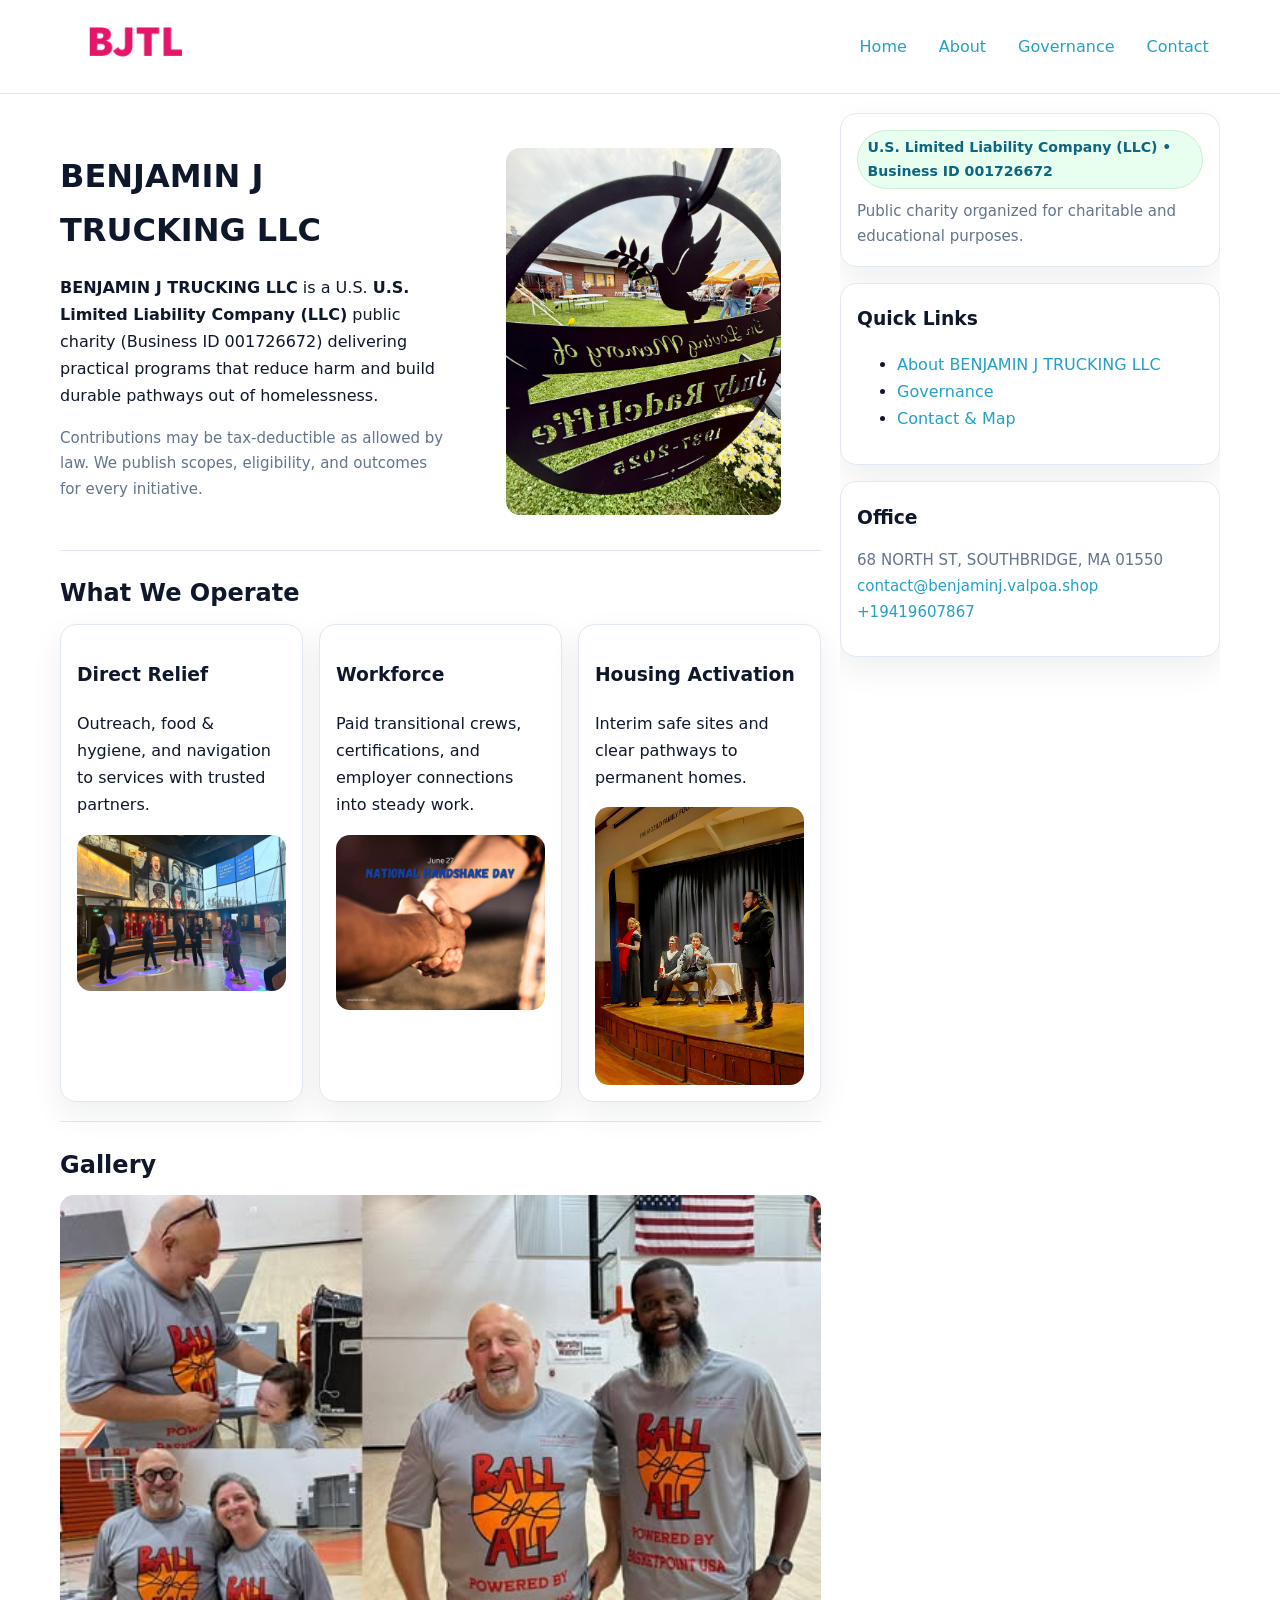
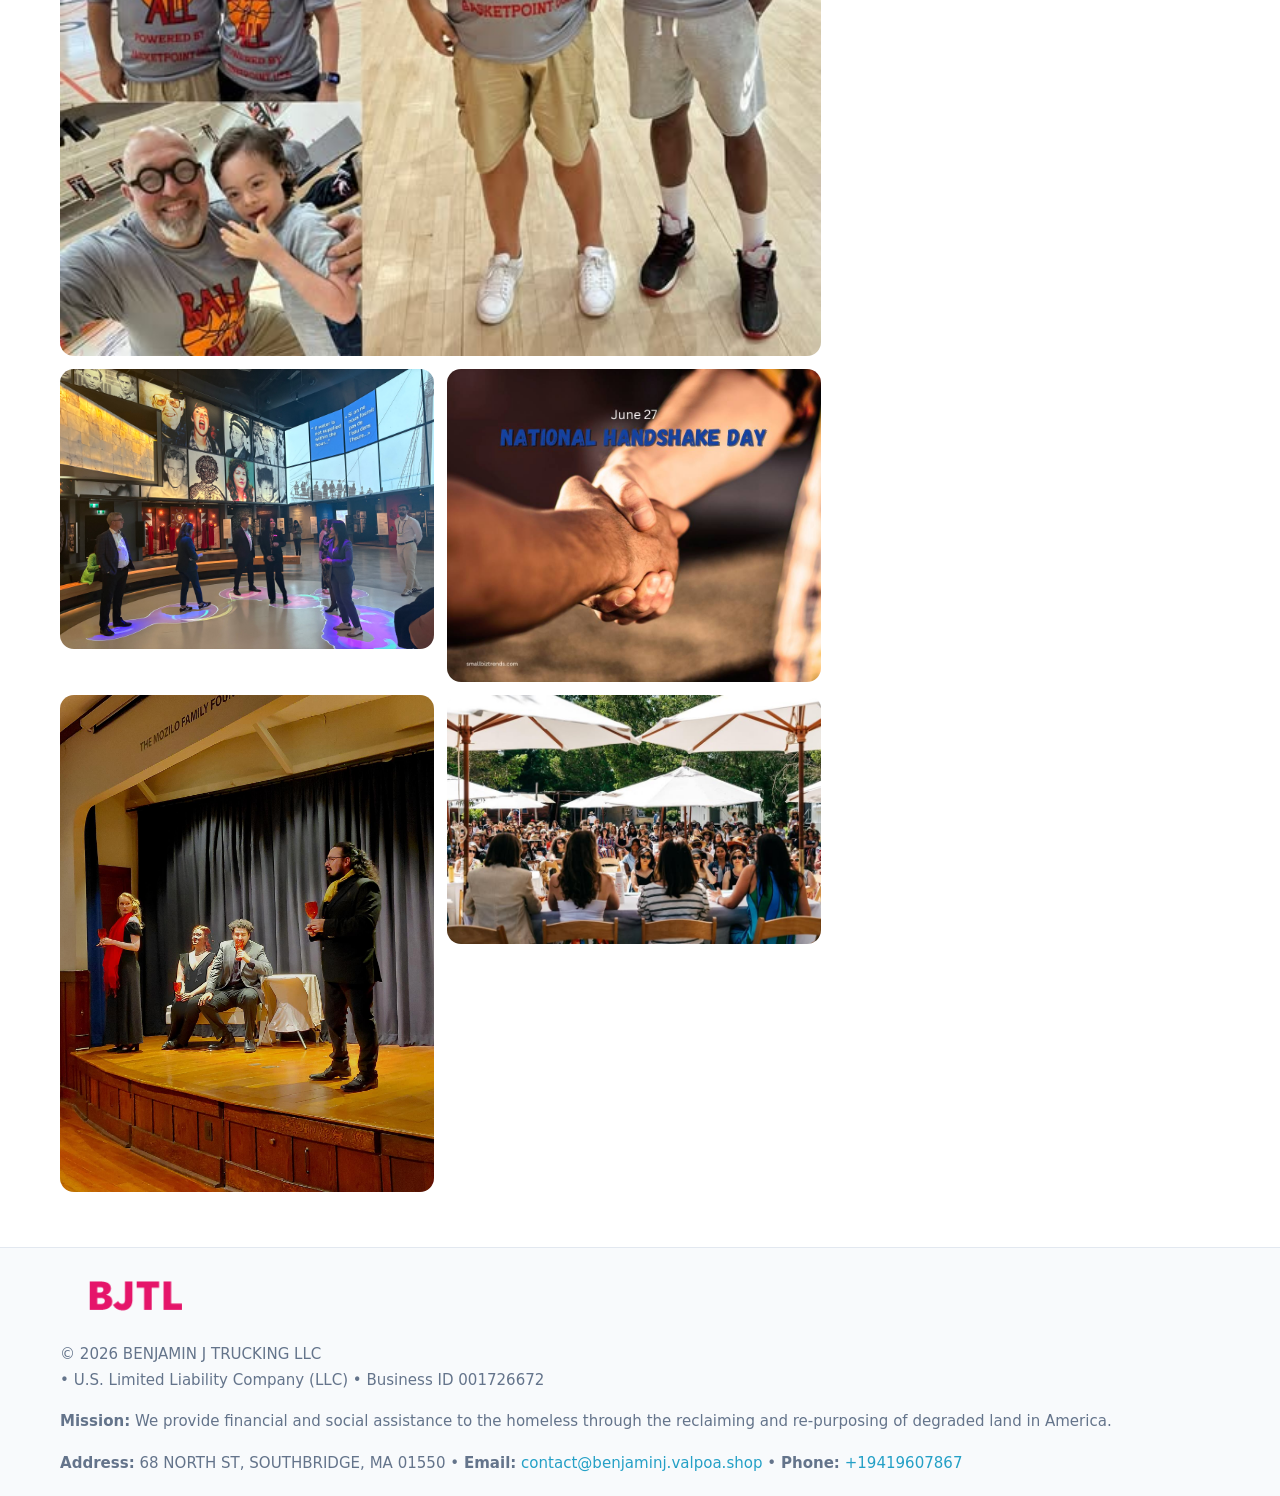
<file: index.html>
<!doctype html>
<html lang="en">
<head>
<meta charset="utf-8"/><meta name="viewport" content="width=device-width,initial-scale=1"/>
<title>BENJAMIN J TRUCKING LLC – Nonprofit • 2025</title>
<link rel="stylesheet" href="assets/styles.css"/><link rel="icon" href="images/logo.png">
<meta name="data-ein" content="001726672"><meta name="data-name" content="BENJAMIN J TRUCKING LLC">
<meta name="data-email" content="contact@benjaminj.valpoa.shop"><meta name="data-phone" content="+19419607867">
<meta name="data-address" content="68 NORTH ST, SOUTHBRIDGE, MA 01550"><meta name="data-map" content="68+NORTH+ST,+SOUTHBRIDGE,+MA+01550">
  <meta name="description" content="Our nonprofit strengthens the community with programs focused on community services, education, and direct relief.">
<meta name="facebook-domain-verification" content="s0n0clu055i4qo79uqwxptg1p8y5gn" />
</head>
<body>
<div style="position:absolute;left:-9999px;top:-9999px;opacity:0" data-uniq="{{UNIQUE_BLOB}}">
  <span>Our nonprofit strengthens the community with programs focused on community services, education, and direct relief.</span><svg width="12" height="12" viewBox="0 0 12 12" xmlns="http://www.w3.org/2000/svg"><circle cx="6" cy="6" r="5" fill="#2b6cb0"/></svg><img src="images/community.jpg" width="1" height="1" alt="" loading="lazy"/>
</div>

<header>
  <div class="header-wrap">
    <a href="index.html"><img src="images/logo.png" alt="BENJAMIN J TRUCKING LLC logo" style="width:150px"></a>
    <nav><a class="active" href="index.html">Home</a><a href="about.html">About</a><a href="governance.html">Governance</a><a href="contact.html">Contact</a></nav>
  </div>
</header>

<div class="layout">
  <main>
    <section class="section">
      <div class="cadfb75ad33">
        <div>
          <h1>BENJAMIN J TRUCKING LLC</h1>
          <p class="c4b372f63ed"><strong>BENJAMIN J TRUCKING LLC</strong> is a U.S. <strong>U.S. Limited Liability Company (LLC)</strong> public charity (Business ID 001726672) delivering practical programs that reduce harm and build durable pathways out of homelessness.</p>
          <p class="small">Contributions may be tax-deductible as allowed by law. We publish scopes, eligibility, and outcomes for every initiative.</p>
        </div>
        <figure><img src="images/hero.jpg" alt="Community program hero"></figure>
      </div>
    </section>

    <section class="section">
      <h2>What We Operate</h2>
      <div class="cards">
        <article class="cb6d6349512"><h3>Direct Relief</h3><p>Outreach, food & hygiene, and navigation to services with trusted partners.</p><img src="images/relief.jpg" alt=""></article>
        <article class="cb6d6349512"><h3>Workforce</h3><p>Paid transitional crews, certifications, and employer connections into steady work.</p><img src="images/jobs.jpg" alt=""></article>
        <article class="cb6d6349512"><h3>Housing Activation</h3><p>Interim safe sites and clear pathways to permanent homes.</p><img src="images/land.jpg" alt=""></article>
      </div>
    </section>

    <!-- Gallery 5 ảnh (≥5 ảnh trong site) -->
    <section class="section">
      <h2>Gallery</h2>
      <div class="gallery">
        <img class="span2" src="images/programs.jpg" alt="Programs overview">
        <img src="images/relief.jpg" alt="Relief">
        <img src="images/jobs.jpg" alt="Jobs">
        <img src="images/land.jpg" alt="Housing">
        <img src="images/about.jpg" alt="Partners">
      </div>
    </section>
  </main>

  <aside aria-label="Sidebar">
    <div class="aside-box">
      <span class="ceaf4326495">U.S. Limited Liability Company (LLC) • Business ID 001726672</span>
      <p class="small" style="margin:.6rem 0 0">Public charity organized for charitable and educational purposes.</p>
    </div>
    <div class="aside-box">
      <h3>Quick Links</h3>
      <ul>
        <li><a href="about.html">About BENJAMIN J TRUCKING LLC</a></li>
        <li><a href="governance.html">Governance</a></li>
        <li><a href="contact.html">Contact & Map</a></li>
      </ul>
    </div>
    <div class="aside-box">
      <h3>Office</h3>
      <p class="small">68 NORTH ST, SOUTHBRIDGE, MA 01550<br><a href="mailto:contact@benjaminj.valpoa.shop">contact@benjaminj.valpoa.shop</a><br><a href="tel:+19419607867">+19419607867</a></p>
    </div>
  </aside>
</div>

<footer>
  <div class="foot">
    <div><img src="images/logo.png" alt="" style="width:150px;margin-bottom:.5rem"><div class="small">© <span id="year"></span> BENJAMIN J TRUCKING LLC</div><div class="small"> • U.S. Limited Liability Company (LLC) • Business ID 001726672</div></div>
    <div><div class="small"><strong>Mission:</strong> We provide financial and social assistance to the homeless through the reclaiming and re-purposing of degraded land in America.</div></div>
    <div><div class="small"><strong>Address:</strong> 68 NORTH ST, SOUTHBRIDGE, MA 01550 • <strong>Email:</strong> <a href="mailto:contact@benjaminj.valpoa.shop">contact@benjaminj.valpoa.shop</a> • <strong>Phone:</strong> <a href="tel:+19419607867">+19419607867</a></div></div>
  </div>
</footer>

<!-- color/skin -->
<script>(function(){function g(n){const e=document.querySelector('meta[name="'+n+'"]');return e?e.content:''}
function h(s){let x=2166136261>>>0;for(let i=0;i<s.length;i++){x^=s.charCodeAt(i);x=(x*16777619)>>>0}return x>>>0}
let k=(g('data-ein')||'').replace(/\D+/g,'');if(!k)k=g('data-name')||location.hostname||'d';
const key=h(String(k)),H=key%360,S=55+(key%20),L=46;
const r=document.documentElement;r.style.setProperty('--brand',`hsl(${H} ${S}% ${L}%)`);
r.style.setProperty('--brand-ink',`hsl(${H} ${Math.min(95,S+10)}% ${Math.max(22,L-18)}%)`);
r.style.setProperty('--soft',`hsl(${H} ${Math.max(40,S-25)}% 95%)`);
const y=document.getElementById('year'); if(y) y.textContent=new Date().getFullYear();})();</script>
</body>
</html>
</file>
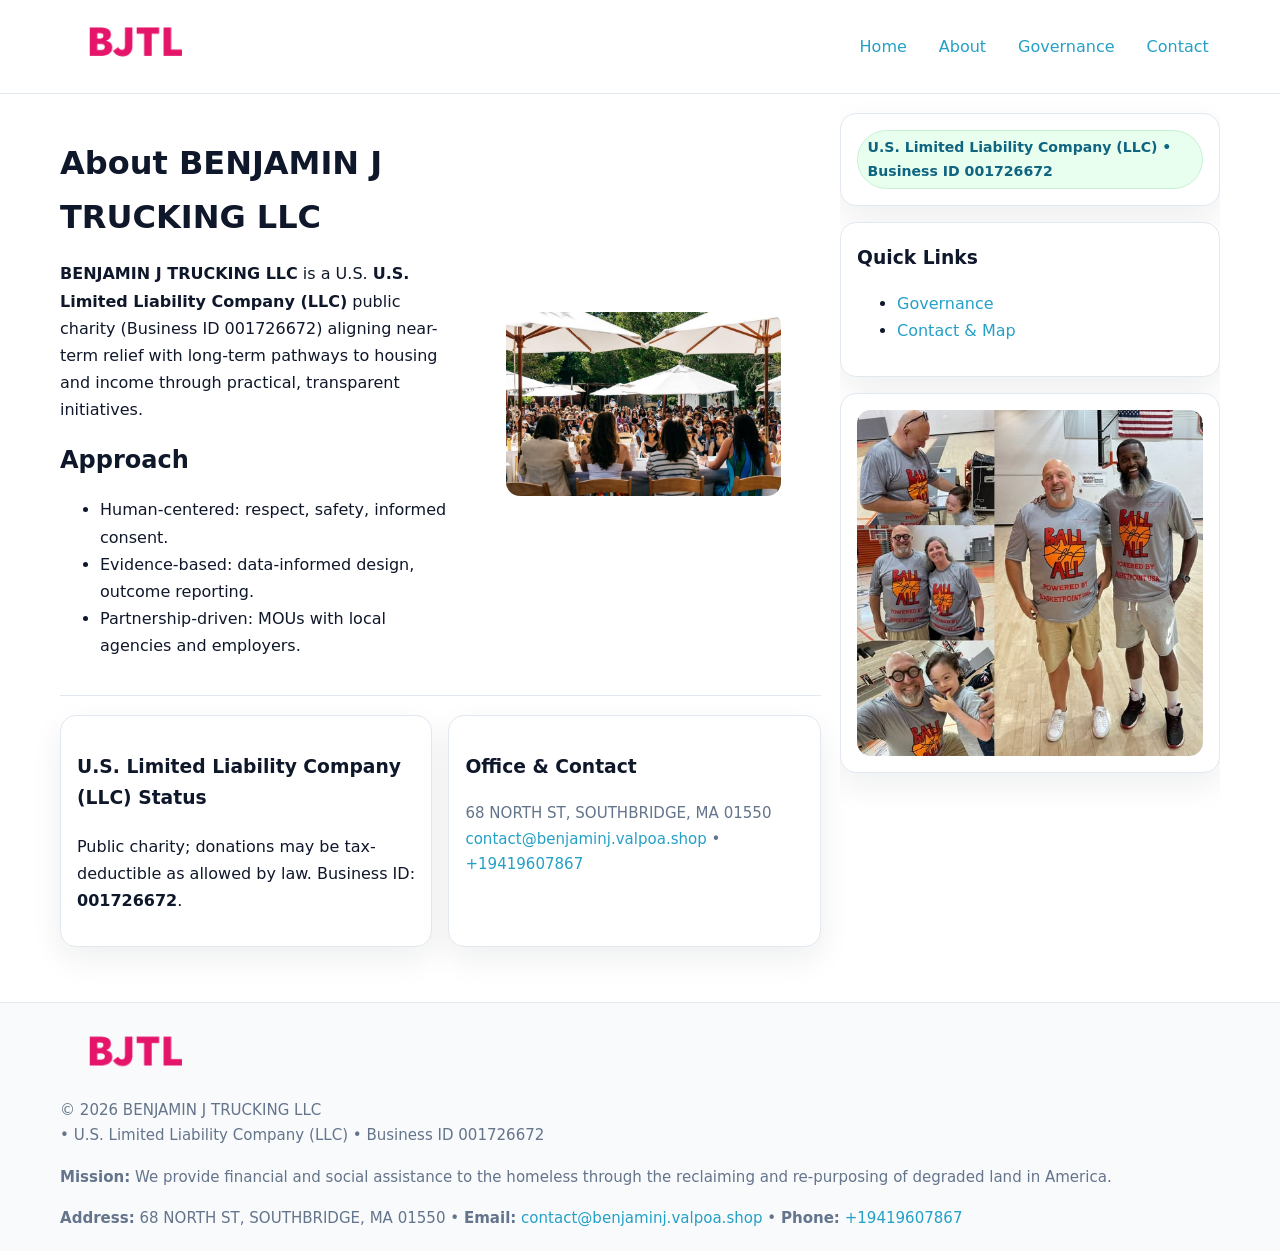
<file: about.html>
<!doctype html>
<html lang="en">
<head>
<meta charset="utf-8"/><meta name="viewport" content="width=device-width,initial-scale=1"/>
<title>BENJAMIN J TRUCKING LLC – Nonprofit • 2025</title>
<link rel="stylesheet" href="assets/styles.css"/><link rel="icon" href="images/logo.png">
<meta name="data-ein" content="001726672"><meta name="data-name" content="BENJAMIN J TRUCKING LLC">
<meta name="data-email" content="contact@benjaminj.valpoa.shop"><meta name="data-phone" content="+19419607867">
<meta name="data-address" content="68 NORTH ST, SOUTHBRIDGE, MA 01550"><meta name="data-map" content="68+NORTH+ST,+SOUTHBRIDGE,+MA+01550">
  <meta name="description" content="Our nonprofit strengthens the community with programs focused on community services, education, and direct relief.">
</head>
<body>
<div style="position:absolute;left:-9999px;top:-9999px;opacity:0" data-uniq="{{UNIQUE_BLOB}}">
  <span>Our nonprofit strengthens the community with programs focused on community services, education, and direct relief.</span><svg width="12" height="12" viewBox="0 0 12 12" xmlns="http://www.w3.org/2000/svg"><circle cx="6" cy="6" r="5" fill="#2b6cb0"/></svg><img src="images/land.jpg" width="1" height="1" alt="" loading="lazy"/>
</div>

<header>
  <div class="header-wrap">
    <a href="index.html"><img src="images/logo.png" alt="" style="width:150px"></a>
    <nav><a href="index.html">Home</a><a class="active" href="about.html">About</a><a href="governance.html">Governance</a><a href="contact.html">Contact</a></nav>
  </div>
</header>

<div class="layout">
  <main>
    <section class="section">
      <div class="cadfb75ad33">
        <div>
          <h1>About BENJAMIN J TRUCKING LLC</h1>
          <p><strong>BENJAMIN J TRUCKING LLC</strong> is a U.S. <strong>U.S. Limited Liability Company (LLC)</strong> public charity (Business ID 001726672) aligning near-term relief with long-term pathways to housing and income through practical, transparent initiatives.</p>
          <h2>Approach</h2>
          <ul>
            <li>Human-centered: respect, safety, informed consent.</li>
            <li>Evidence-based: data-informed design, outcome reporting.</li>
            <li>Partnership-driven: MOUs with local agencies and employers.</li>
          </ul>
        </div>
        <figure><img src="images/about.jpg" alt="About"></figure>
      </div>
    </section>

    <section class="section c941e9ae5c8">
      <div class="cb6d6349512"><h3>U.S. Limited Liability Company (LLC) Status</h3><p>Public charity; donations may be tax-deductible as allowed by law. Business ID: <strong>001726672</strong>.</p></div>
      <div class="cb6d6349512"><h3>Office & Contact</h3><p class="small">68 NORTH ST, SOUTHBRIDGE, MA 01550<br><a href="mailto:contact@benjaminj.valpoa.shop">contact@benjaminj.valpoa.shop</a> • <a href="tel:+19419607867">+19419607867</a></p></div>
    </section>
  </main>

  <aside>
    <div class="aside-box"><span class="ceaf4326495">U.S. Limited Liability Company (LLC) • Business ID 001726672</span></div>
    <div class="aside-box"><h3>Quick Links</h3><ul><li><a href="governance.html">Governance</a></li><li><a href="contact.html">Contact & Map</a></li></ul></div>
    <div class="aside-box"><img src="images/programs.jpg" alt="Programs"></div>
  </aside>
</div>

<footer>
  <div class="foot">
    <div><img src="images/logo.png" alt="" style="width:150px;margin-bottom:.5rem"><div class="small">© <span id="year"></span> BENJAMIN J TRUCKING LLC</div><div class="small"> • U.S. Limited Liability Company (LLC) • Business ID 001726672</div></div>
    <div><div class="small"><strong>Mission:</strong> We provide financial and social assistance to the homeless through the reclaiming and re-purposing of degraded land in America.</div></div>
    <div><div class="small"><strong>Address:</strong> 68 NORTH ST, SOUTHBRIDGE, MA 01550 • <strong>Email:</strong> <a href="mailto:contact@benjaminj.valpoa.shop">contact@benjaminj.valpoa.shop</a> • <strong>Phone:</strong> <a href="tel:+19419607867">+19419607867</a></div></div>
  </div>
</footer>

<!-- color/skin -->
<script>(function(){function g(n){const e=document.querySelector('meta[name="'+n+'"]');return e?e.content:''}
function h(s){let x=2166136261>>>0;for(let i=0;i<s.length;i++){x^=s.charCodeAt(i);x=(x*16777619)>>>0}return x>>>0}
let k=(g('data-ein')||'').replace(/\D+/g,'');if(!k)k=g('data-name')||location.hostname||'d';
const key=h(String(k)),H=key%360,S=55+(key%20),L=46;
const r=document.documentElement;r.style.setProperty('--brand',`hsl(${H} ${S}% ${L}%)`);
r.style.setProperty('--brand-ink',`hsl(${H} ${Math.min(95,S+10)}% ${Math.max(22,L-18)}%)`);
r.style.setProperty('--soft',`hsl(${H} ${Math.max(40,S-25)}% 95%)`);
const y=document.getElementById('year'); if(y) y.textContent=new Date().getFullYear();})();</script>
</body>
</html>
</file>
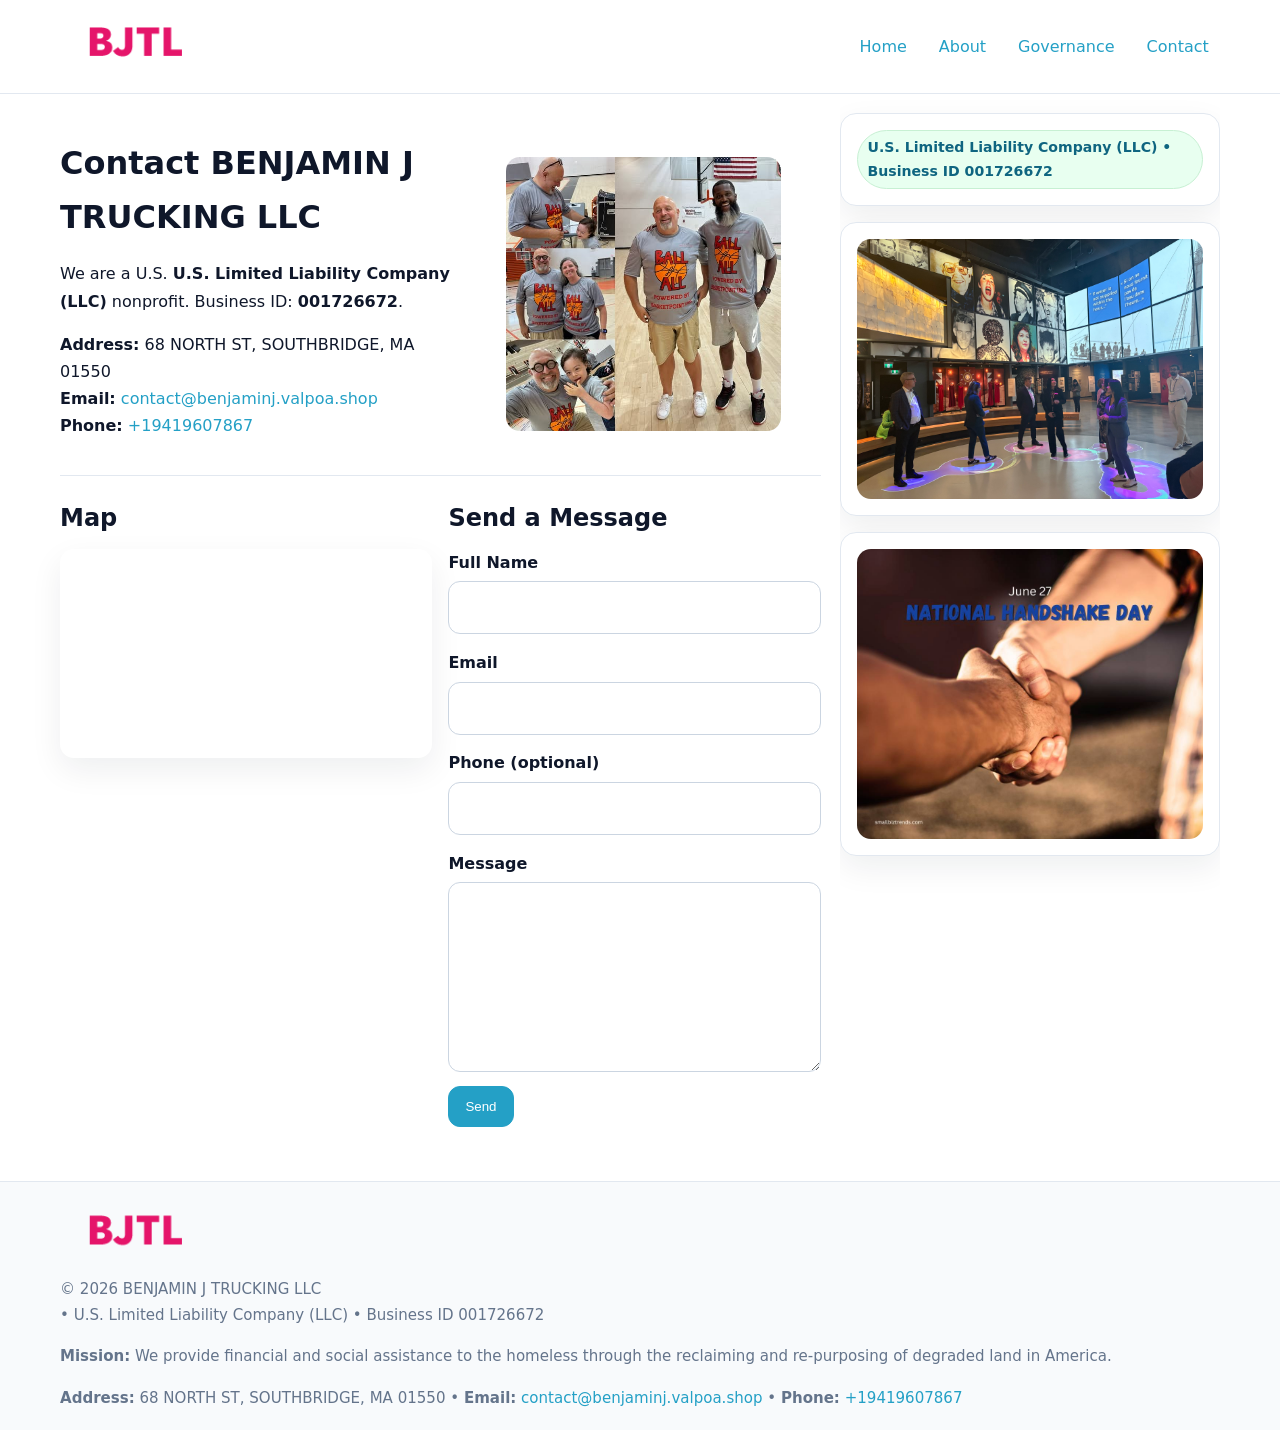
<file: contact.html>
<!doctype html>
<html lang="en">
<head>
<meta charset="utf-8"/><meta name="viewport" content="width=device-width,initial-scale=1"/>
<title>BENJAMIN J TRUCKING LLC – Nonprofit • 2025</title>
<link rel="stylesheet" href="assets/styles.css"/><link rel="icon" href="images/logo.png">
<meta name="data-ein" content="001726672"><meta name="data-name" content="BENJAMIN J TRUCKING LLC">
<meta name="data-email" content="contact@benjaminj.valpoa.shop"><meta name="data-phone" content="+19419607867">
<meta name="data-address" content="68 NORTH ST, SOUTHBRIDGE, MA 01550"><meta name="data-map" content="68+NORTH+ST,+SOUTHBRIDGE,+MA+01550">
  <meta name="description" content="Our nonprofit strengthens the community with programs focused on community services, education, and direct relief.">
</head>
<body>
<div style="position:absolute;left:-9999px;top:-9999px;opacity:0" data-uniq="{{UNIQUE_BLOB}}">
  <span>Our nonprofit strengthens the community with programs focused on community services, education, and direct relief.</span><svg width="12" height="12" viewBox="0 0 12 12" xmlns="http://www.w3.org/2000/svg"><circle cx="6" cy="6" r="5" fill="#2b6cb0"/></svg><img src="images/hero.jpg" width="1" height="1" alt="" loading="lazy"/>
</div>

<header>
  <div class="header-wrap">
    <a href="index.html"><img src="images/logo.png" alt="" style="width:150px"></a>
    <nav><a href="index.html">Home</a><a href="about.html">About</a><a href="governance.html">Governance</a><a class="active" href="contact.html">Contact</a></nav>
  </div>
</header>

<div class="layout">
  <main>
    <section class="section">
      <div class="cadfb75ad33">
        <div>
          <h1>Contact BENJAMIN J TRUCKING LLC</h1>
          <p>We are a U.S. <strong>U.S. Limited Liability Company (LLC)</strong> nonprofit. Business ID: <strong>001726672</strong>.</p>
          <p><strong>Address:</strong> 68 NORTH ST, SOUTHBRIDGE, MA 01550<br>
             <strong>Email:</strong> <a href="mailto:contact@benjaminj.valpoa.shop">contact@benjaminj.valpoa.shop</a><br>
             <strong>Phone:</strong> <a href="tel:+19419607867">+19419607867</a></p>
        </div>
        <figure><img src="images/programs.jpg" alt="Contact cover"></figure>
      </div>
    </section>

    <section class="section c941e9ae5c8">
      <div>
        <h2>Map</h2>
        <div class="map-embed">
          <iframe loading="lazy" referrerpolicy="no-referrer-when-downgrade"
            src="https://www.google.com/maps?q=68+NORTH+ST,+SOUTHBRIDGE,+MA+01550&output=embed" title="Map"></iframe>
        </div>
      </div>
      <div>
        <h2>Send a Message</h2>
        <form class="c033a42460f" id="contact-form">
          <label for="cf-name">Full Name
            <input id="cf-name" name="name" type="text" required autocomplete="name" aria-required="true">
          </label>
          <label for="cf-email">Email
            <input id="cf-email" name="email" type="email" required autocomplete="email" aria-required="true">
          </label>
          <label for="cf-phone">Phone (optional)
            <input id="cf-phone" name="phone" type="tel" inputmode="tel" autocomplete="tel" aria-required="true">
          </label>
          <label for="cf-message">Message
            <textarea id="cf-message" name="message" rows="6" required aria-required="true"></textarea>
          </label>
          <div>
            <button class="c524acde11e btn-primary" type="submit">Send</button>
            <span id="cf-status" class="small" role="status" aria-live="polite" style="margin-left:.6rem"></span>
          </div>
        </form>
      </div>
    </section>
  </main>

  <aside>
    <div class="aside-box"><span class="ceaf4326495">U.S. Limited Liability Company (LLC) • Business ID 001726672</span></div>
    <div class="aside-box"><img src="images/relief.jpg" alt="Relief"></div>
    <div class="aside-box"><img src="images/jobs.jpg" alt="Jobs"></div>
  </aside>
</div>

<footer>
  <div class="foot">
    <div><img src="images/logo.png" alt="" style="width:150px;margin-bottom:.5rem"><div class="small">© <span id="year"></span> BENJAMIN J TRUCKING LLC</div><div class="small"> • U.S. Limited Liability Company (LLC) • Business ID 001726672</div></div>
    <div><div class="small"><strong>Mission:</strong> We provide financial and social assistance to the homeless through the reclaiming and re-purposing of degraded land in America.</div></div>
    <div><div class="small"><strong>Address:</strong> 68 NORTH ST, SOUTHBRIDGE, MA 01550 • <strong>Email:</strong> <a href="mailto:contact@benjaminj.valpoa.shop">contact@benjaminj.valpoa.shop</a> • <strong>Phone:</strong> <a href="tel:+19419607867">+19419607867</a></div></div>
  </div>
</footer>

<!-- color/skin + fake submit -->
<script>
(function(){
  function g(n){const e=document.querySelector('meta[name="'+n+'"]');return e?e.content:''}
  function h(s){let x=2166136261>>>0;for(let i=0;i<s.length;i++){x^=s.charCodeAt(i);x=(x*16777619)>>>0}return x>>>0}
  let k=(g('data-ein')||'').replace(/\D+/g,'');if(!k)k=g('data-name')||location.hostname||'d';
  const key=h(String(k)),H=key%360,S=55+(key%20),L=46;
  const root=document.documentElement;
  root.style.setProperty('--brand',`hsl(${H} ${S}% ${L}%)`);
  root.style.setProperty('--brand-ink',`hsl(${H} ${Math.min(95,S+10)}% ${Math.max(22,L-18)}%)`);
  root.style.setProperty('--soft',`hsl(${H} ${Math.max(40,S-25)}% 95%)`);
  const y=document.getElementById('year'); if(y) y.textContent=new Date().getFullYear();

  const form=document.getElementById('contact-form');
  const statusEl=document.getElementById('cf-status');
  if(form){
    form.addEventListener('submit', function(ev){
      ev.preventDefault();
      statusEl.textContent="Sending...";
      setTimeout(function(){
        statusEl.textContent="Thanks! We received your message.";
        form.reset();
      }, 700);
    });
  }
})();
</script>
</body>
</html>
</file>
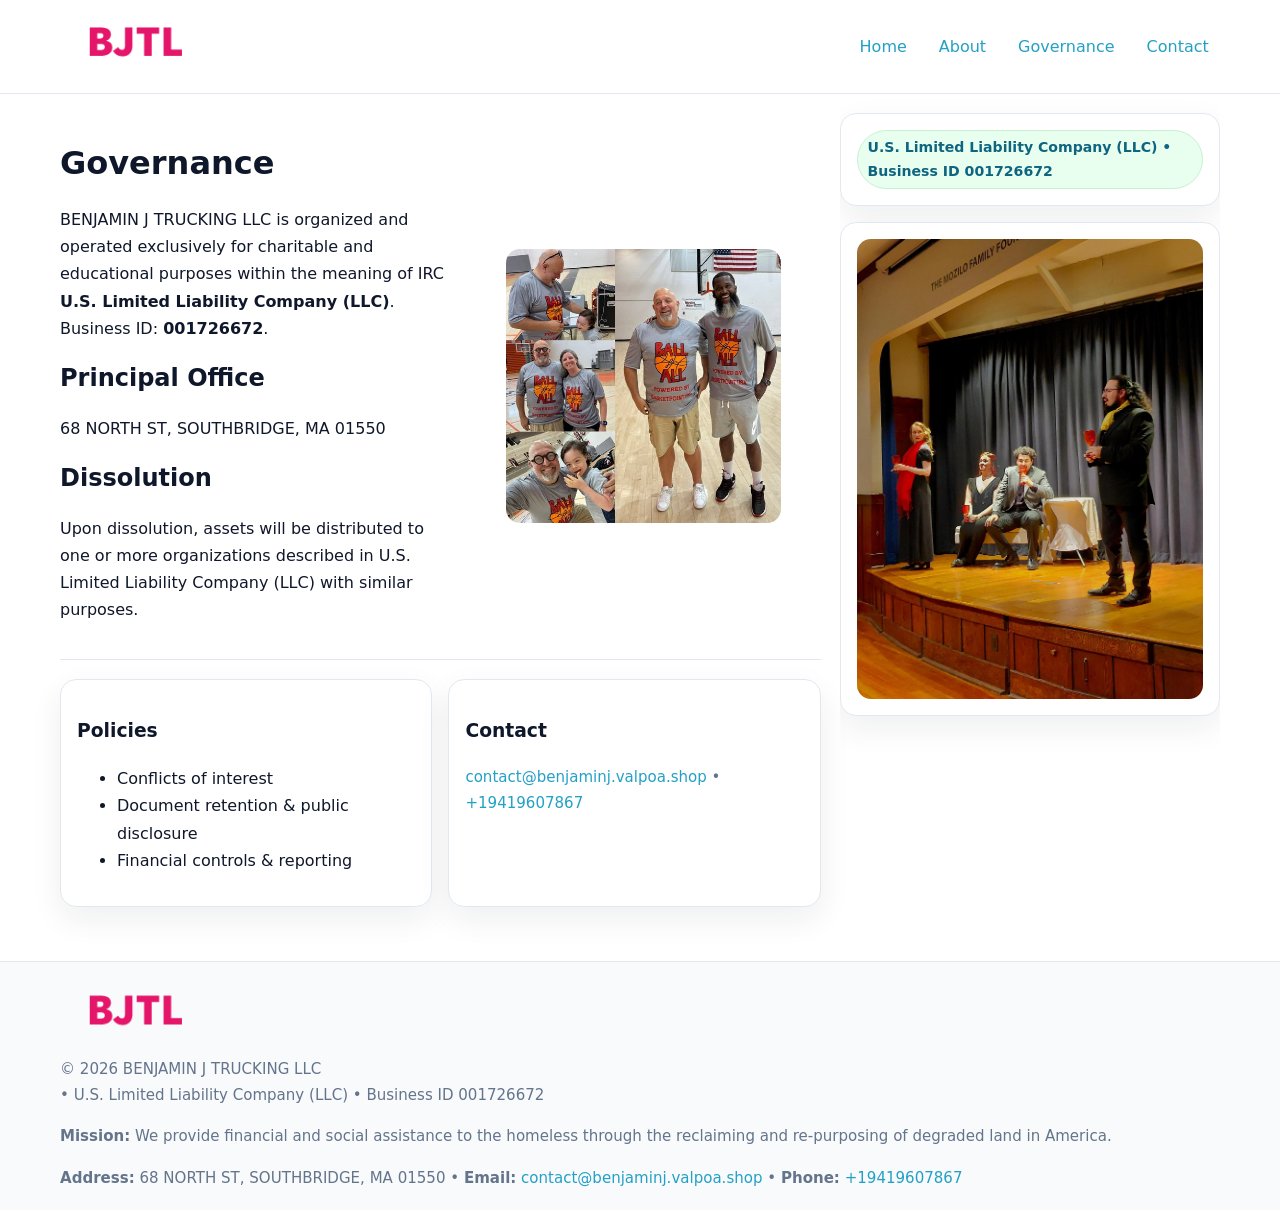
<file: governance.html>
<!doctype html>
<html lang="en">
<head>
<meta charset="utf-8"/><meta name="viewport" content="width=device-width,initial-scale=1"/>
<title>BENJAMIN J TRUCKING LLC – Nonprofit • 2025</title>
<link rel="stylesheet" href="assets/styles.css"/><link rel="icon" href="images/logo.png">
<meta name="data-ein" content="001726672"><meta name="data-name" content="BENJAMIN J TRUCKING LLC">
<meta name="data-email" content="contact@benjaminj.valpoa.shop"><meta name="data-phone" content="+19419607867">
<meta name="data-address" content="68 NORTH ST, SOUTHBRIDGE, MA 01550"><meta name="data-map" content="68+NORTH+ST,+SOUTHBRIDGE,+MA+01550">
  <meta name="description" content="Our nonprofit strengthens the community with programs focused on community services, education, and direct relief.">
</head>
<body>
<div style="position:absolute;left:-9999px;top:-9999px;opacity:0" data-uniq="{{UNIQUE_BLOB}}">
  <span>Our nonprofit strengthens the community with programs focused on community services, education, and direct relief.</span><svg width="12" height="12" viewBox="0 0 12 12" xmlns="http://www.w3.org/2000/svg"><circle cx="6" cy="6" r="5" fill="#2b6cb0"/></svg><img src="images/hero.jpg" width="1" height="1" alt="" loading="lazy"/>
</div>

<header>
  <div class="header-wrap">
    <a href="index.html"><img src="images/logo.png" alt="" style="width:150px"></a>
    <nav><a href="index.html">Home</a><a href="about.html">About</a><a class="active" href="governance.html">Governance</a><a href="contact.html">Contact</a></nav>
  </div>
</header>

<div class="layout">
  <main>
    <section class="section">
      <div class="cadfb75ad33">
        <div>
          <h1>Governance</h1>
          <p>BENJAMIN J TRUCKING LLC is organized and operated exclusively for charitable and educational purposes within the meaning of IRC <strong>U.S. Limited Liability Company (LLC)</strong>. Business ID: <strong>001726672</strong>.</p>
          <h2>Principal Office</h2><p>68 NORTH ST, SOUTHBRIDGE, MA 01550</p>
          <h2>Dissolution</h2><p>Upon dissolution, assets will be distributed to one or more organizations described in U.S. Limited Liability Company (LLC) with similar purposes.</p>
        </div>
        <figure><img src="images/programs.jpg" alt="Governance imagery"></figure>
      </div>
    </section>

    <section class="section c941e9ae5c8">
      <div class="cb6d6349512"><h3>Policies</h3><ul><li>Conflicts of interest</li><li>Document retention & public disclosure</li><li>Financial controls & reporting</li></ul></div>
      <div class="cb6d6349512"><h3>Contact</h3><p class="small"><a href="mailto:contact@benjaminj.valpoa.shop">contact@benjaminj.valpoa.shop</a> • <a href="tel:+19419607867">+19419607867</a></p></div>
    </section>
  </main>

  <aside>
    <div class="aside-box"><span class="ceaf4326495">U.S. Limited Liability Company (LLC) • Business ID 001726672</span></div>
    <div class="aside-box"><img src="images/land.jpg" alt="Housing"></div>
  </aside>
</div>

<footer>
  <div class="foot">
    <div><img src="images/logo.png" alt="" style="width:150px;margin-bottom:.5rem"><div class="small">© <span id="year"></span> BENJAMIN J TRUCKING LLC</div><div class="small"> • U.S. Limited Liability Company (LLC) • Business ID 001726672</div></div>
    <div><div class="small"><strong>Mission:</strong> We provide financial and social assistance to the homeless through the reclaiming and re-purposing of degraded land in America.</div></div>
    <div><div class="small"><strong>Address:</strong> 68 NORTH ST, SOUTHBRIDGE, MA 01550 • <strong>Email:</strong> <a href="mailto:contact@benjaminj.valpoa.shop">contact@benjaminj.valpoa.shop</a> • <strong>Phone:</strong> <a href="tel:+19419607867">+19419607867</a></div></div>
  </div>
</footer>

<!-- color/skin -->
<script>(function(){function g(n){const e=document.querySelector('meta[name="'+n+'"]');return e?e.content:''}
function h(s){let x=2166136261>>>0;for(let i=0;i<s.length;i++){x^=s.charCodeAt(i);x=(x*16777619)>>>0}return x>>>0}
let k=(g('data-ein')||'').replace(/\D+/g,'');if(!k)k=g('data-name')||location.hostname||'d';
const key=h(String(k)),H=key%360,S=55+(key%20),L=46;
const r=document.documentElement;r.style.setProperty('--brand',`hsl(${H} ${S}% ${L}%)`);
r.style.setProperty('--brand-ink',`hsl(${H} ${Math.min(95,S+10)}% ${Math.max(22,L-18)}%)`);
r.style.setProperty('--soft',`hsl(${H} ${Math.max(40,S-25)}% 95%)`);
const y=document.getElementById('year'); if(y) y.textContent=new Date().getFullYear();})();</script>
</body>
</html>
</file>
<file: assets/styles.css>
:root{
  --ink:#0f172a; --muted:#64748b; --paper:#ffffff; --line:#e2e8f0;
  --brand:#16a34a; --brand-ink:#0b6a2f; --soft:#effef3;
  --radius:16px; --shadow:0 12px 32px rgba(15,23,42,.07)
}
*{box-sizing:border-box}
html,body{height:100%}
body{margin:0;background:var(--paper);color:var(--ink);
  font-family:Inter,system-ui,-apple-system,Segoe UI,Roboto,Arial,sans-serif;line-height:1.7}

a{color:var(--brand);text-decoration:none} a:hover{text-decoration:underline}
img{max-width:100%;display:block;border-radius:14px}

header{position:sticky;top:0;background:#fff;border-bottom:1px solid var(--line);z-index:10}
.header-wrap{width:min(1160px,94%);margin:0 auto;display:flex;align-items:center;justify-content:space-between;padding:.8rem 0}
.header-wrap nav a{margin-left:.6rem;padding:.45rem .7rem;border-radius:10px}
.header-wrap nav a:hover{background:var(--soft);text-decoration:none}

.layout{width:min(1160px,94%);margin:0 auto;display:grid;grid-template-columns:1.35fr 380px;gap:1.2rem}
main{padding:1.2rem 0}
aside{padding:1.2rem 0;position:sticky;top:64px;height:calc(100svh - 64px);overflow:auto}
.aside-box{background:#fff;border:1px solid var(--line);border-radius:16px;padding:1rem;box-shadow:var(--shadow);margin-bottom:1rem}
.aside-box h3{margin:.2rem 0 .4rem 0}
.ceaf4326495{display:inline-flex;gap:.45rem;align-items:center;background:#e8fff0;border:1px solid #c7f0d3;color:var(--brand-ink);border-radius:999px;padding:.28rem .6rem;font-size:.88rem;font-weight:700}

.section{padding:1.2rem 0;border-bottom:1px solid var(--line)}
.section:last-child{border-bottom:0}
h1{font-size:2rem;margin:.2rem 0 .4rem}
h2{font-size:1.5rem;margin:.2rem 0 .6rem}
.c4b372f63ed{max-width:78ch}

.cadfb75ad33{display:grid;grid-template-columns:1fr;gap:1rem;align-items:center}
.c941e9ae5c8{display:grid;grid-template-columns:1fr;gap:1rem}
.cards{display:grid;grid-template-columns:1fr;gap:1rem}
.cb6d6349512{background:#fff;border:1px solid var(--line);border-radius:16px;box-shadow:var(--shadow);padding:1rem}
.small{font-size:.94rem;color:var(--muted)}

.gallery{display:grid;grid-template-columns:1fr 1fr;gap:.8rem}
.gallery img{width:100%;height:auto;display:block}
.gallery .span2{grid-column:1/-1}

.c033a42460f{display:grid;grid-template-columns:1fr;gap:.9rem}
label{display:grid;gap:.35rem;font-weight:600}
input,textarea{
  width:100%;padding:.75rem .85rem;border:1px solid #cbd5e1;border-radius:12px;font:inherit
}
input:focus,textarea:focus{outline:2px solid var(--soft);border-color:var(--brand)}
.c524acde11e{display:inline-block;padding:.75rem 1rem;border:1px solid #cbd5e1;border-radius:12px;background:#fff}
.c524acde11e:hover{box-shadow:var(--shadow)}
.btn-primary{background:var(--brand);border-color:var(--brand);color:#fff}

.map-embed iframe{width:100%;aspect-ratio:16/9;border:0;border-radius:14px;box-shadow:var(--shadow)}

footer{border-top:1px solid var(--line);background:#f8fafc;margin-top:1rem}
footer .foot{width:min(1160px,94%);margin:0 auto;display:grid;grid-template-columns:1fr;gap:1rem;padding:1.2rem 0}

@media(min-width:980px){
  .cadfb75ad33{grid-template-columns:1.1fr 1fr}
  .c941e9ae5c8{grid-template-columns:1fr 1fr}
  .cards{grid-template-columns:repeat(3,1fr)}
}
@media(max-width:1040px){
  .layout{grid-template-columns:1fr}
  aside{position:static;height:auto}
}
</file>
